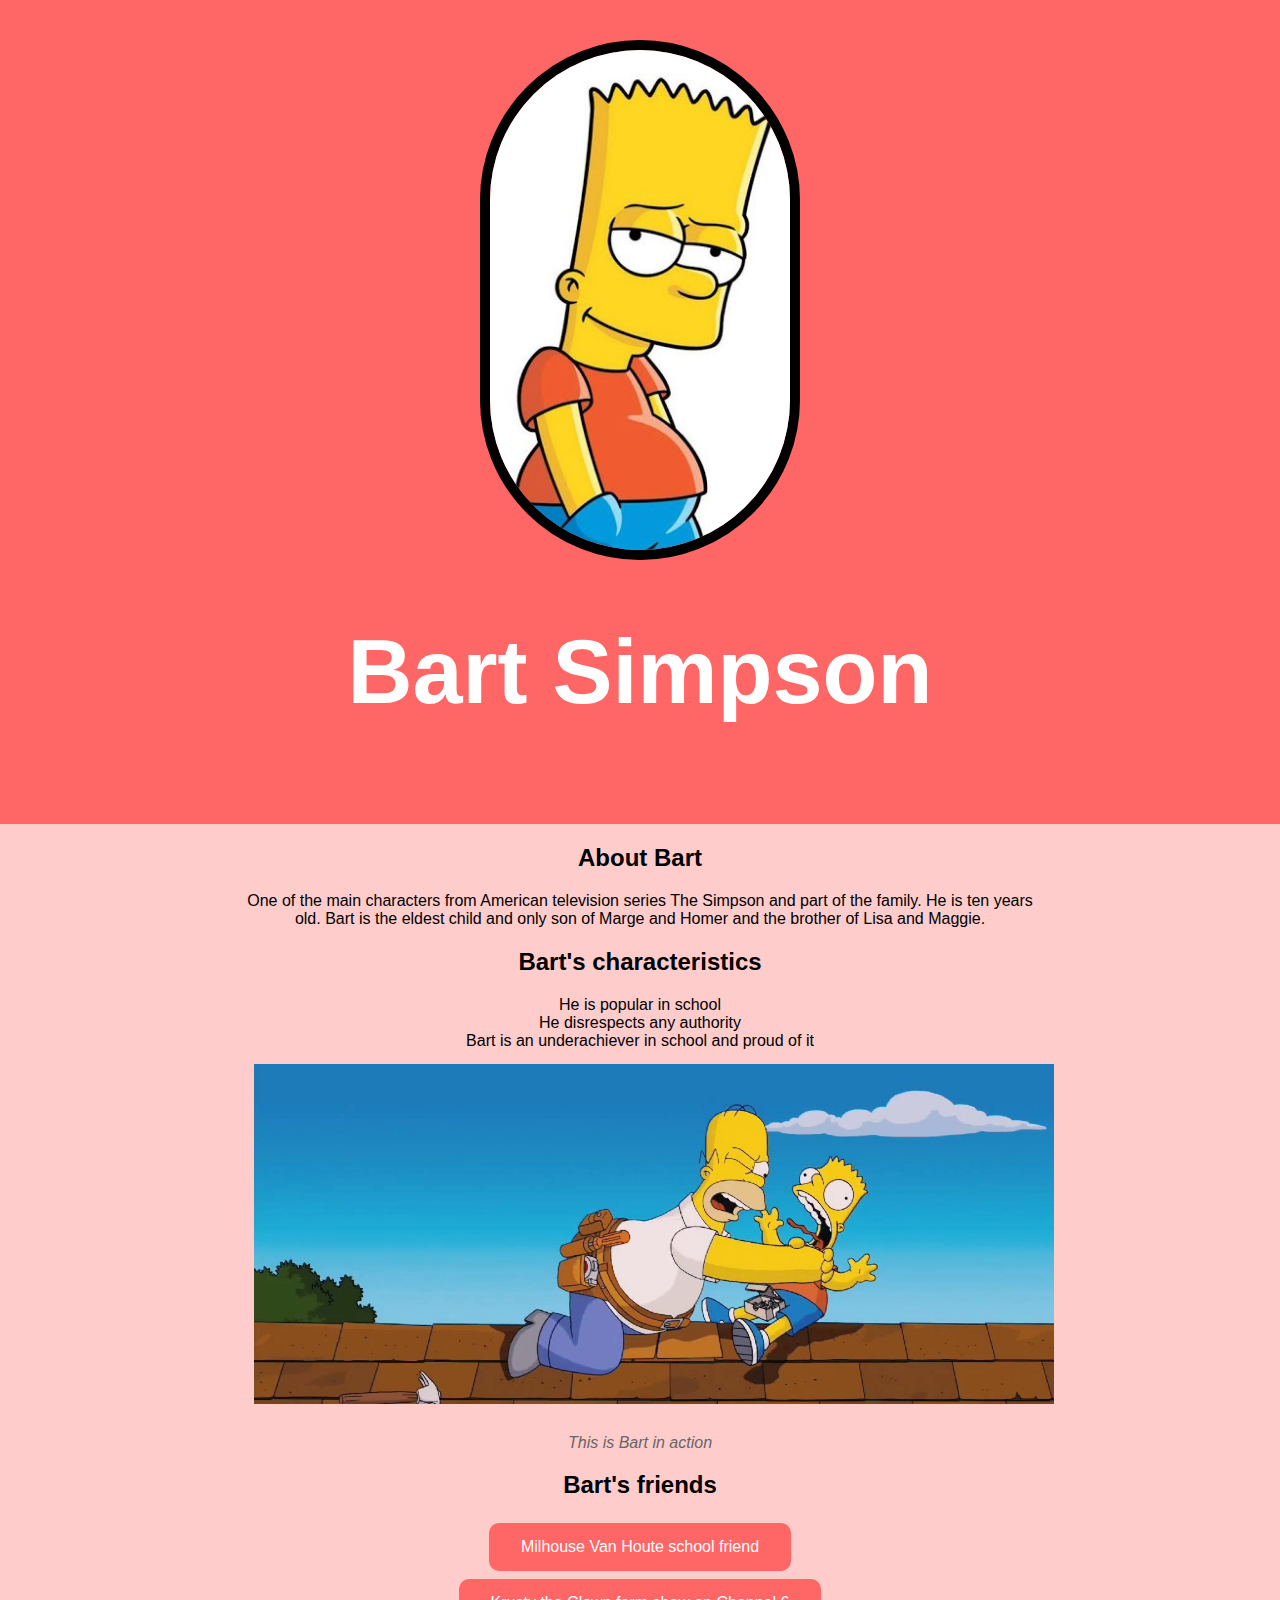
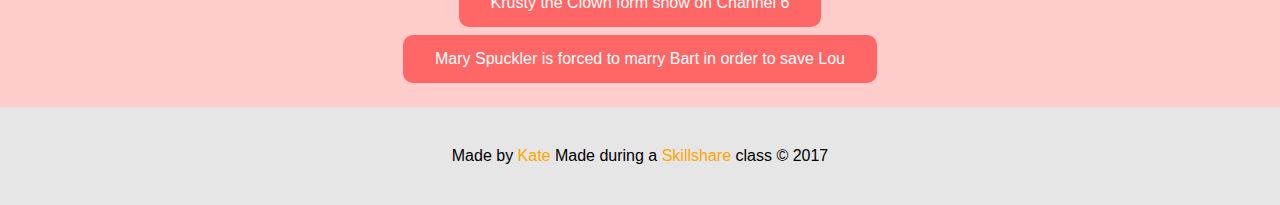
<file: index.html>
<html>
<head>
	<title>Bart Simpson</title>
	<link rel="stylesheet" type="text/css" href="css/hero-alt-1.css">
</head>
<body>
<div class="wrapper">
<header>
	<img src="img/profile.jpg">
	<h1>Bart Simpson</h1>
</header>
<div class="content">
<h2>About Bart</h2>
<p>One of the main characters from American television series The Simpson and part of the family. He is ten years old. Bart is the eldest child and only son of Marge and Homer and the brother of Lisa and Maggie.</p>
<h2>Bart's characteristics</h2>
<ol>
	<li>He is popular in school</li>
	<li>He disrespects any authority</li>
	<li>Bart is an underachiever in school and proud of it</li>
	</ol>
	<img class="big-image" src="big-image.jpg">

	<p class="caption">This is Bart in action</p>
	<h2>Bart's friends</h2>
	<ul>

		<li><a href="https://static.comicvine.com/uploads/original/2/22757/449967-milhouse.gif" target="_blank" title="Visit Milhouse's page"><button class="button">Milhouse Van Houte school friend</button></a> 
		</li>
		<li><a href="https://vignette1.wikia.nocookie.net/simpsons/images/b/ba/IMG_6081.jpg/revision/latest?cb=20161012164211" target="_blank" title="Visit Krusty's page">
		<button class="button">Krusty the Clown form show on Channel 6</button></a> 
		</li>
		<li><a href="https://vignette4.wikia.nocookie.net/simpsons/images/7/72/Mary_Spuckler_%28Official_Image%29.PNG/revision/latest?cb=20120716233247" target="_blank" title="Visit Mary's page"> <button class="button">Mary Spuckler is forced to marry Bart in order to save Lou</button></a> 
		</li>
	</ul>

</div>
<footer>
	<ul>
		<li>Made by <a href="https://facebook.com/kate.kokourova" target="_blank" title="Visit my facebooks" >Kate</a></li>
		<li>Made during a <a href="http://skillshare.com" target="_blank" title="Visit Skillshare's web-site" >Skillshare</a> class</li>
		<li>&copy; 2017</li>
	</ul>
</footer>
</div>
</body>
</html>
</file>
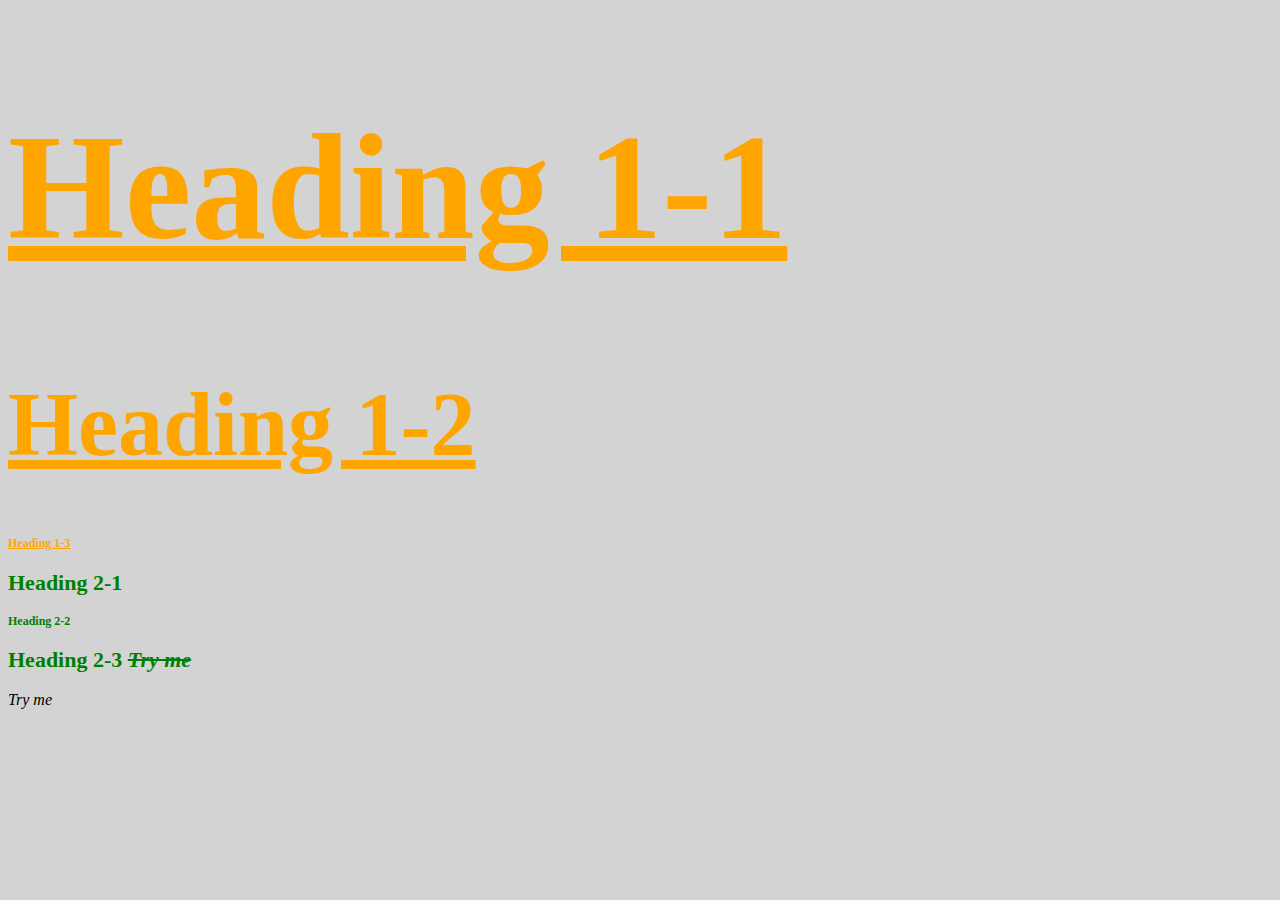
<file: Stylish.html>
<!DOCTYPE html>
 <html>
 <head>
 	<title>Stylish</title>
 	<link rel="stylesheet" type="text/css" href="css/test.css">

 </head>
 <body>
 <h1 id="first" class="small">Heading 1-1</h1>
 <h1>Heading 1-2</h1>
 <h1 class="small">Heading 1-3</h1> 
 <h2>Heading 2-1</h2>
  <h2 class="small">Heading 2-2</h2>
   <h2>Heading 2-3 <span>Try me</span></h2>
   <span>Try me</span>
 </body>
 </html>
</file>
<file: css/hero-alt-1.css>
html, body{
	font-family: Arial, sans-serif;
	margin: 0px;
	background-color: #ffcccc;
}

header{
	background-color:  #ff6666;
	padding: 40px;
	text-align: center;

}
h1{
	font-size: 90px;
	color: white;
}


header img{
border-radius: 175px;
width: 300px;
border: 10px solid black;
}
.content{
	text-align: center;
	max-width: 800px;
	margin: 0 auto;
}

ol {
    list-style-type: none;
    margin: 0;
    padding: 0;
}



img.big-image {
	max-width: 100%;
	padding: 14px;

}

p.caption {
	font-size: 16px;
	color: #666666;
	font-style: italic;
}

ul{
	text-align: center;
	list-style: none;
	padding: 0;
	margin: 0;
}

a{
	color: orange;
	text-decoration: none;
}

footer{
	margin-top: 20px;
	padding: 40px 20px;
	text-align: center;
	background-color: #e6e6e6

}

footer ul li{
	display: inline-block;
	margin: 0;
}

.button {
	border-radius: 10px;
    background-color: #ff6666;
    border: none;
    color: white;
    padding: 15px 32px;
    text-align: center;
    text-decoration: none;
    display: inline-block;
    font-size: 16px;
    margin: 4px 2px;
    cursor: pointer;
}
/*<header>
	<img src="img/profile.jpg">
	<h1>Bart Simpson</h1>
</header>*/
</file>
<file: css/test.css>
body {
	background-color: lightgrey;
}
h1 {
	color: orange;
	font-size: 90px;
	text-decoration: underline;
}
h2{
	color: red;
	font-size: 40px;
	
}
#first{
	font-size: 150px; 

}
.small{
	font-size: 12px; 
}

	h2{
	color: green;
	font-size: 22px;
	
}

span{font-style: italic;}
h2 span{text-decoration: line-through;}
</file>
